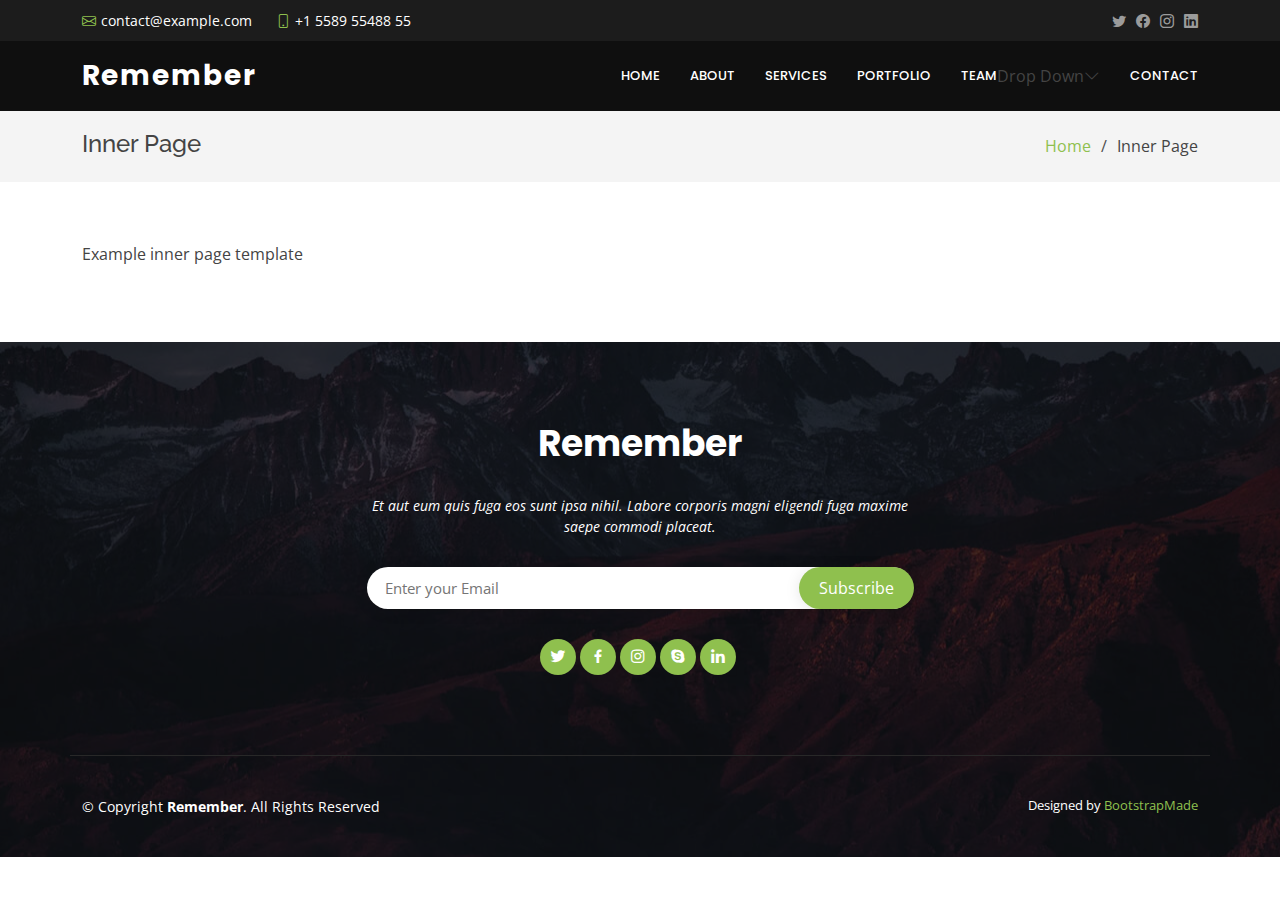
<file: inner-page.html>
<!DOCTYPE html><html lang="en"><head><meta charset="utf-8"><meta name="viewport" content="width=device-width, initial-scale=1.0, shrink-to-fit=no"><title>Inner Page - Remember Bootstrap Template</title><link rel="stylesheet" href="https://cdn.jsdelivr.net/npm/bootstrap@5.2.3/dist/css/bootstrap.min.css"><link rel="stylesheet" href="https://fonts.googleapis.com/css?family=Open+Sans:300,300i,400,400i,600,600i,700,700i|Raleway:300,300i,400,400i,500,500i,600,600i,700,700i|Poppins:300,300i,400,400i,500,500i,600,600i,700,700i"><link rel="stylesheet" href="assets/css/styles.min.css?h=acd10be258f5e10b769bef27de9e994a"></head><body><section class="d-flex align-items-center" id="topbar"><div class="container d-flex justify-content-center justify-content-md-between"><div class="d-flex align-items-center contact-info"><i class="d-flex align-items-center bi bi-envelope"><a href="mailto:contact@example.com">contact@example.com</a></i><i class="d-flex align-items-center bi bi-phone ms-4"><span>+1 5589 55488 55</span></i></div><div class="d-none d-md-flex align-items-center social-links"><a href="#" class="twitter"><i class="bi bi-twitter"></i></a><a href="#" class="facebook"><i class="bi bi-facebook"></i></a><a href="#" class="instagram"><i class="bi bi-instagram"></i></a><a href="#" class="linkedin"><i class="bi bi-linkedin"></i></a></div></div></section><header class="d-flex align-items-center" id="header"><div class="container d-flex justify-content-between"><div class="logo"><h1 class="text-light"><a href="index.html">Remember</a></h1></div><nav id="navbar" class="navbar"><ul><li><a class="nav-link scrollto" href="#hero">Home</a></li><li><a class="nav-link scrollto" href="#about">About</a></li><li><a class="nav-link scrollto" href="#services">Services</a></li><li><a class="nav-link scrollto" href="#portfolio">Portfolio</a></li><li><a class="nav-link scrollto" href="#team">Team</a></li><li class="dropdown"><span>Drop Down</span><i class="bi bi-chevron-down"></i><ul><li><a href="#">Drop Down 1</a></li><li class="dropdown"><a href="#"><span>Deep Drop Down</span><i class="bi bi-chevron-right"></i></a><ul><li><a href="#">Deep Drop Down 1</a></li><li><a href="#">Deep Drop Down 2</a></li><li><a href="#">Deep Drop Down 3</a></li><li><a href="#">Deep Drop Down 4</a></li><li><a href="#">Deep Drop Down 5</a></li></ul></li><li><a href="#">Drop Down 2</a></li><li><a href="#">Drop Down 3</a></li><li><a href="#">Drop Down 4</a></li></ul></li><li><a class="nav-link scrollto" href="#contact">Contact</a></li></ul><i class="bi bi-list mobile-nav-toggle"></i></nav></div></header><main id="main"><section class="breadcrumbs"><div class="container"><div class="d-flex justify-content-between align-items-center"><h2>Inner Page</h2><ol><li><a href="index.html">Home</a></li><li>Inner Page</li></ol></div></div></section><section class="inner-page"><div class="container"><p>          Example inner page template        </p></div></section></main><footer id="footer"><div class="footer-top"><div class="container"><div class="row justify-content-center"><div class="col-lg-6"><h3>Remember</h3><p>Et aut eum quis fuga eos sunt ipsa nihil. Labore corporis magni eligendi fuga maxime saepe commodi placeat.</p></div></div><div class="row justify-content-center footer-newsletter"><div class="col-lg-6"><form action="" method="post"><input type="email" name="email" placeholder="Enter your Email"><input type="submit" value="Subscribe"></form></div></div><div class="social-links"><a href="#" class="twitter"><i class="bx bxl-twitter"></i></a><a href="#" class="facebook"><i class="bx bxl-facebook"></i></a><a href="#" class="instagram"><i class="bx bxl-instagram"></i></a><a href="#" class="google-plus"><i class="bx bxl-skype"></i></a><a href="#" class="linkedin"><i class="bx bxl-linkedin"></i></a></div></div></div><div class="container footer-bottom clearfix"><div class="copyright"><span>        © Copyright </span><strong><span>Remember</span></strong><span>. All Rights Reserved      </span></div><div class="credits"><span>                                        Designed by </span><a href="https://bootstrapmade.com/">BootstrapMade</a></div></div></footer><a class="d-flex justify-content-center align-items-center back-to-top" href="#"><i class="bi bi-arrow-up-short"></i></a><script src="https://cdnjs.cloudflare.com/ajax/libs/jquery/3.6.0/jquery.min.js"></script><script src="https://cdn.jsdelivr.net/npm/bootstrap@5.2.3/dist/js/bootstrap.bundle.min.js"></script><script src="assets/js/script.min.js?h=0d0cb9b206508fb17f2ccca5c2f3a61d"></script></body></html>
</file>
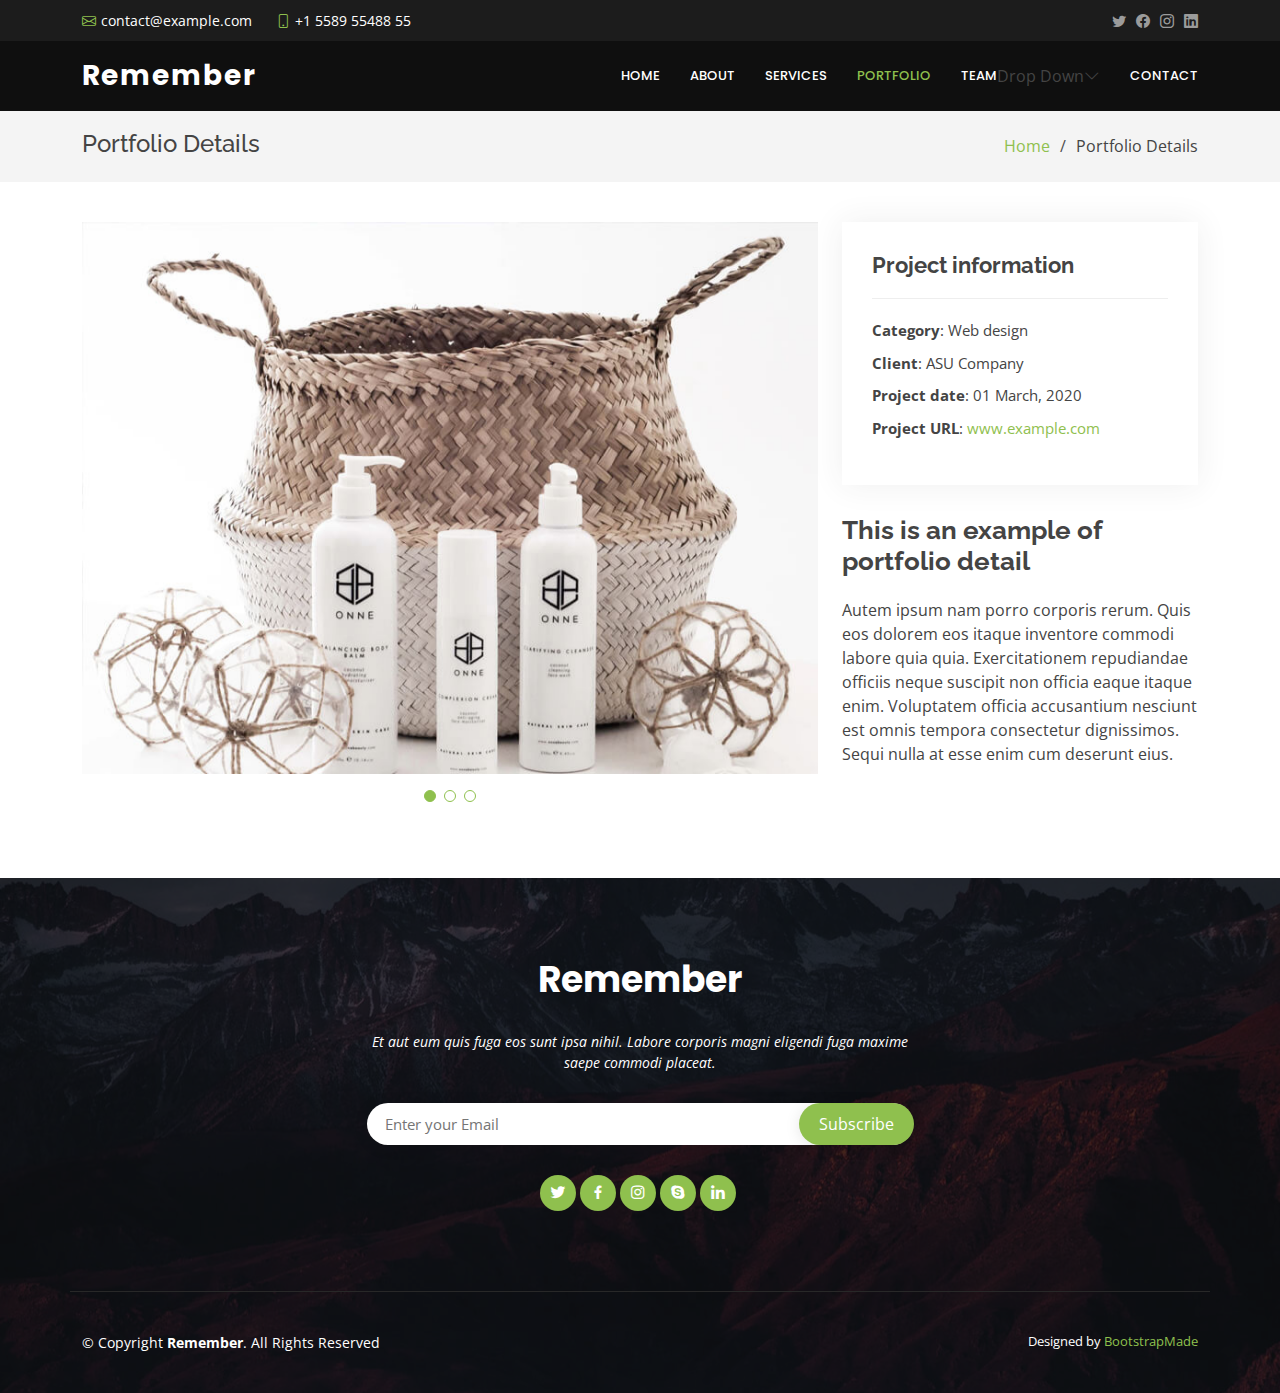
<file: portfolio-details.html>
<!DOCTYPE html><html lang="en"><head><meta charset="utf-8"><meta name="viewport" content="width=device-width, initial-scale=1.0, shrink-to-fit=no"><title>Portfolio Details - Remember Bootstrap Template</title><link rel="stylesheet" href="https://cdn.jsdelivr.net/npm/bootstrap@5.2.3/dist/css/bootstrap.min.css"><link rel="stylesheet" href="https://fonts.googleapis.com/css?family=Open+Sans:300,300i,400,400i,600,600i,700,700i|Raleway:300,300i,400,400i,500,500i,600,600i,700,700i|Poppins:300,300i,400,400i,500,500i,600,600i,700,700i"><link rel="stylesheet" href="assets/css/styles.min.css?h=acd10be258f5e10b769bef27de9e994a"></head><body><section class="d-flex align-items-center" id="topbar"><div class="container d-flex justify-content-center justify-content-md-between"><div class="d-flex align-items-center contact-info"><i class="d-flex align-items-center bi bi-envelope"><a href="mailto:contact@example.com">contact@example.com</a></i><i class="d-flex align-items-center bi bi-phone ms-4"><span>+1 5589 55488 55</span></i></div><div class="d-none d-md-flex align-items-center social-links"><a href="#" class="twitter"><i class="bi bi-twitter"></i></a><a href="#" class="facebook"><i class="bi bi-facebook"></i></a><a href="#" class="instagram"><i class="bi bi-instagram"></i></a><a href="#" class="linkedin"><i class="bi bi-linkedin"></i></a></div></div></section><header class="d-flex align-items-center" id="header"><div class="container d-flex justify-content-between"><div class="logo"><h1 class="text-light"><a href="index.html">Remember</a></h1></div><nav id="navbar" class="navbar"><ul><li><a class="nav-link scrollto" href="#hero">Home</a></li><li><a class="nav-link scrollto" href="#about">About</a></li><li><a class="nav-link scrollto" href="#services">Services</a></li><li><a class="nav-link scrollto active" href="#portfolio">Portfolio</a></li><li><a class="nav-link scrollto" href="#team">Team</a></li><li class="dropdown"><span>Drop Down</span><i class="bi bi-chevron-down"></i><ul><li><a href="#">Drop Down 1</a></li><li class="dropdown"><a href="#"><span>Deep Drop Down</span><i class="bi bi-chevron-right"></i></a><ul><li><a href="#">Deep Drop Down 1</a></li><li><a href="#">Deep Drop Down 2</a></li><li><a href="#">Deep Drop Down 3</a></li><li><a href="#">Deep Drop Down 4</a></li><li><a href="#">Deep Drop Down 5</a></li></ul></li><li><a href="#">Drop Down 2</a></li><li><a href="#">Drop Down 3</a></li><li><a href="#">Drop Down 4</a></li></ul></li><li><a class="nav-link scrollto" href="#contact">Contact</a></li></ul><i class="bi bi-list mobile-nav-toggle"></i></nav></div></header><main id="main"><section id="breadcrumbs" class="breadcrumbs"><div class="container"><div class="d-flex justify-content-between align-items-center"><h2>Portfolio Details</h2><ol><li><a href="index.html">Home</a></li><li>Portfolio Details</li></ol></div></div></section><section id="portfolio-details" class="portfolio-details"><div class="container"><div class="row gy-4"><div class="col-lg-8"><div class="portfolio-details-slider swiper"><div class="align-items-center swiper-wrapper"><div class="swiper-slide"><img src="assets/img/portfolio/portfolio-1.jpg?h=54be1c1361f3ede6ad8a7f9106f54bb7" alt=""></div><div class="swiper-slide"><img src="assets/img/portfolio/portfolio-2.jpg?h=54be1c1361f3ede6ad8a7f9106f54bb7" alt=""></div><div class="swiper-slide"><img src="assets/img/portfolio/portfolio-3.jpg?h=54be1c1361f3ede6ad8a7f9106f54bb7" alt=""></div></div><div class="swiper-pagination"></div></div></div><div class="col-lg-4"><div class="portfolio-info"><h3>Project information</h3><ul><li><strong>Category</strong>: Web design</li><li><strong>Client</strong>: ASU Company</li><li><strong>Project date</strong>: 01 March, 2020</li><li><strong>Project URL</strong>: <a href="#">www.example.com</a></li></ul></div><div class="portfolio-description"><h2>This is an example of portfolio detail</h2><p>                Autem ipsum nam porro corporis rerum. Quis eos dolorem eos itaque inventore commodi labore quia quia. Exercitationem repudiandae officiis neque suscipit non officia eaque itaque enim. Voluptatem officia accusantium nesciunt est omnis tempora consectetur dignissimos. Sequi nulla at esse enim cum deserunt eius.              </p></div></div></div></div></section></main><footer id="footer"><div class="footer-top"><div class="container"><div class="row justify-content-center"><div class="col-lg-6"><h3>Remember</h3><p>Et aut eum quis fuga eos sunt ipsa nihil. Labore corporis magni eligendi fuga maxime saepe commodi placeat.</p></div></div><div class="row justify-content-center footer-newsletter"><div class="col-lg-6"><form action="" method="post"><input type="email" name="email" placeholder="Enter your Email"><input type="submit" value="Subscribe"></form></div></div><div class="social-links"><a href="#" class="twitter"><i class="bx bxl-twitter"></i></a><a href="#" class="facebook"><i class="bx bxl-facebook"></i></a><a href="#" class="instagram"><i class="bx bxl-instagram"></i></a><a href="#" class="google-plus"><i class="bx bxl-skype"></i></a><a href="#" class="linkedin"><i class="bx bxl-linkedin"></i></a></div></div></div><div class="container footer-bottom clearfix"><div class="copyright"><span>        © Copyright </span><strong><span>Remember</span></strong><span>. All Rights Reserved      </span></div><div class="credits"><span>                                        Designed by </span><a href="https://bootstrapmade.com/">BootstrapMade</a></div></div></footer><a class="d-flex justify-content-center align-items-center back-to-top" href="#"><i class="bi bi-arrow-up-short"></i></a><script src="https://cdnjs.cloudflare.com/ajax/libs/jquery/3.6.0/jquery.min.js"></script><script src="https://cdn.jsdelivr.net/npm/bootstrap@5.2.3/dist/js/bootstrap.bundle.min.js"></script><script src="assets/js/script.min.js?h=0d0cb9b206508fb17f2ccca5c2f3a61d"></script></body></html>
</file>
